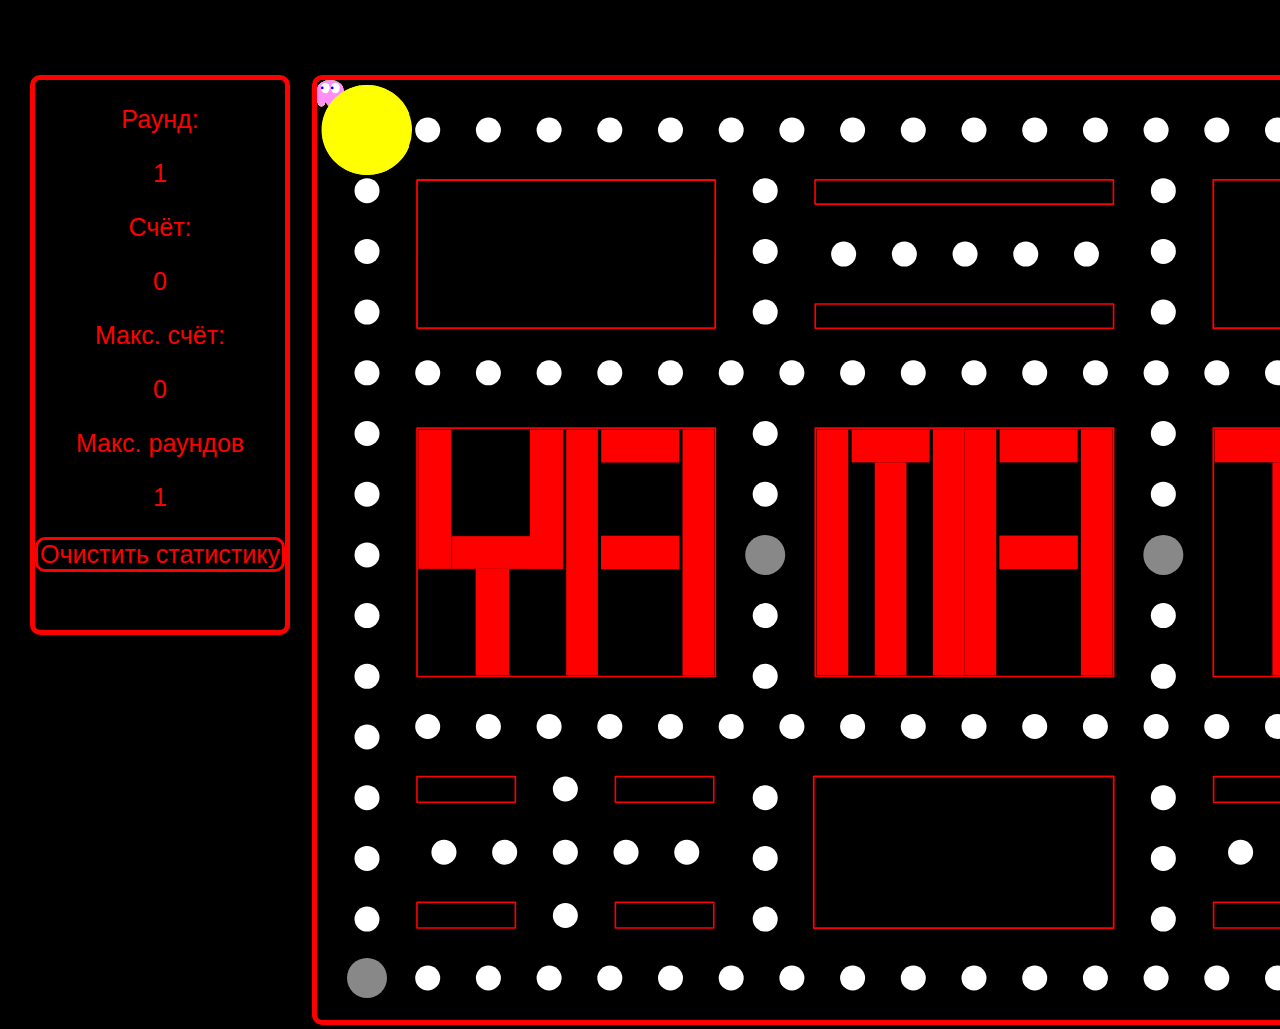
<file: web/pac-man/index.html>
<!DOCTYPE html>
<html lang="en">
<head>
    <meta charset="UTF-8">
    <title>PacMan by baeq</title>
    <script type="text/javascript" src="scripts/script.js"></script>
    <link rel="stylesheet" href="styles/style.css">
    <style></style>
</head>
<body>
   <div id="gameovermenu">
      <p id="gameovertext"></p>
      <p>Итоговый счёт:</p>
      <p id="finalscore">0</p>
      <p>Завершенные раунды:</p>
      <p id="finalrounds">0</p>
      <div id="restart">Выйти</div>
   </div>
   <div id="gameover">
   <div id="table">
      <p>Раунд:</p>
      <p class="round">1</p>
      <p>Счёт:</p>
      <p class="score">0</p>
      <p>Макс. счёт:</p>
      <p class="maxscore">0</p>
      <p>Макс. раундов</p>
      <p class="maxrounds">0</p>
      <div class="clearStats">Очистить статистику</div>
   </div>
   <svg width="1295px" height="940px">
      <g
       id="obstacles">
      <rect
         style="fill:#ff0000;stroke:none;stroke-width:4.69798;stroke-linecap:round;stroke-linejoin:round;stroke-miterlimit:0;stroke-dashoffset:9.14306;stroke-opacity:1"
         id="rect845"
         width="33.117695"
         height="138.9527"
         x="101.2"
         y="349.90988" />
      <rect
         style="fill:#ff0000;stroke:none;stroke-width:4.70234;stroke-linecap:round;stroke-linejoin:round;stroke-miterlimit:0;stroke-dashoffset:9.14306;stroke-opacity:1"
         id="rect845-3"
         width="33.113308"
         height="139.22939"
         x="213.00128"
         y="349.7092" />
      <rect
         style="fill:#ff0000;stroke:none;stroke-width:4.6397;stroke-linecap:round;stroke-linejoin:round;stroke-miterlimit:0;stroke-dashoffset:9.14306;stroke-opacity:1"
         id="rect862"
         width="78.050873"
         height="32.713482"
         x="135.05087"
         y="456.16266" />
      <rect
         style="fill:#ff0000;stroke:none;stroke-width:4.3632;stroke-linecap:round;stroke-linejoin:round;stroke-miterlimit:0;stroke-dashoffset:9.14306;stroke-opacity:1"
         id="rect864"
         width="33.45483"
         height="106.33603"
         x="158.62239"
         y="488.84631" />
      <rect
         style="fill:#ff0000;stroke:none;stroke-width:6.11003;stroke-linecap:round;stroke-linejoin:round;stroke-miterlimit:0;stroke-dashoffset:9.14306;stroke-opacity:1"
         id="rect845-9"
         width="31.695698"
         height="245.57864"
         x="249.17686"
         y="349.71063" />
      <rect
         style="fill:#ff0000;stroke:none;stroke-width:6.1148;stroke-linecap:round;stroke-linejoin:round;stroke-miterlimit:0;stroke-dashoffset:9.14306;stroke-opacity:1"
         id="rect845-3-4"
         width="31.690893"
         height="246"
         x="365.50912"
         y="349.5" />
      <rect
         style="fill:#ff0000;stroke:none;stroke-width:4.6397;stroke-linecap:round;stroke-linejoin:round;stroke-miterlimit:0;stroke-dashoffset:9.14306;stroke-opacity:1"
         id="rect862-4"
         width="78.05088"
         height="32.713478"
         x="284.21326"
         y="349.80963" />
      <rect
         style="fill:#ff0000;stroke:none;stroke-width:3.75572;stroke-linecap:round;stroke-linejoin:round;stroke-miterlimit:0;stroke-dashoffset:9.14306;stroke-opacity:1"
         id="rect864-2"
         width="78.466881"
         height="33.59127"
         x="284.00528"
         y="455.70438" />
      <rect
         style="fill:#ff0000;stroke:none;stroke-width:6.10955;stroke-linecap:round;stroke-linejoin:round;stroke-miterlimit:0;stroke-dashoffset:9.14306;stroke-opacity:1"
         id="rect845-9-0"
         width="31.690718"
         height="245.57858"
         x="499.55487"
         y="349.55032" />
      <rect
         style="fill:#ff0000;stroke:none;stroke-width:6.11432;stroke-linecap:round;stroke-linejoin:round;stroke-miterlimit:0;stroke-dashoffset:9.14306;stroke-opacity:1"
         id="rect845-3-4-6"
         width="31.685911"
         height="245.99994"
         x="615.86865"
         y="349.33972" />
      <rect
         style="fill:#ff0000;stroke:none;stroke-width:4.63933;stroke-linecap:round;stroke-linejoin:round;stroke-miterlimit:0;stroke-dashoffset:9.14306;stroke-opacity:1"
         id="rect862-4-0"
         width="78.038605"
         height="32.71347"
         x="534.58582"
         y="349.64932" />
      <rect
         style="fill:#ff0000;stroke:none;stroke-width:6.0105;stroke-linecap:round;stroke-linejoin:round;stroke-miterlimit:0;stroke-dashoffset:9.14306;stroke-opacity:1"
         id="rect864-2-8"
         width="31.74272"
         height="212.66725"
         x="557.7337"
         y="382.36285" />
      <rect
         style="fill:#ff0000;stroke:none;stroke-width:6.10955;stroke-linecap:round;stroke-linejoin:round;stroke-miterlimit:0;stroke-dashoffset:9.14306;stroke-opacity:1"
         id="rect845-9-9"
         width="31.690718"
         height="245.57858"
         x="647.55481"
         y="349.55038" />
      <rect
         style="fill:#ff0000;stroke:none;stroke-width:6.11432;stroke-linecap:round;stroke-linejoin:round;stroke-miterlimit:0;stroke-dashoffset:9.14306;stroke-opacity:1"
         id="rect845-3-4-3"
         width="31.685911"
         height="245.99994"
         x="763.86896"
         y="349.33978" />
      <rect
         style="fill:#ff0000;stroke:none;stroke-width:4.63933;stroke-linecap:round;stroke-linejoin:round;stroke-miterlimit:0;stroke-dashoffset:9.14306;stroke-opacity:1"
         id="rect862-4-4"
         width="78.038605"
         height="32.71347"
         x="682.58569"
         y="349.64938" />
      <rect
         style="fill:#ff0000;stroke:none;stroke-width:3.75542;stroke-linecap:round;stroke-linejoin:round;stroke-miterlimit:0;stroke-dashoffset:9.14306;stroke-opacity:1"
         id="rect864-2-3"
         width="78.454544"
         height="33.591263"
         x="682.37793"
         y="455.5441" />
      <rect
         style="fill:#ff0000;stroke:none;stroke-width:6.38074;stroke-linecap:round;stroke-linejoin:round;stroke-miterlimit:0;stroke-dashoffset:9.14306;stroke-opacity:1"
         id="rect862-4-0-9"
         width="147.4099"
         height="32.759674"
         x="897.50824"
         y="349.57501" />
      <rect
         style="fill:#ff0000;stroke:none;stroke-width:6.00477;stroke-linecap:round;stroke-linejoin:round;stroke-miterlimit:0;stroke-dashoffset:9.14306;stroke-opacity:1"
         id="rect864-2-8-1"
         width="31.637604"
         height="212.96764"
         x="955.39398"
         y="382.33466" />
      <rect
         style="fill:#ff0000;stroke:none;stroke-width:6.38074;stroke-linecap:round;stroke-linejoin:round;stroke-miterlimit:0;stroke-dashoffset:9.14306;stroke-opacity:1"
         id="rect862-4-0-9-6"
         width="147.4099"
         height="32.759674"
         x="1045.4684"
         y="349.84775" />
      <rect
         style="fill:#ff0000;stroke:none;stroke-width:5.64231;stroke-linecap:round;stroke-linejoin:round;stroke-miterlimit:0;stroke-dashoffset:9.14306;stroke-opacity:1"
         id="rect864-2-8-1-0"
         width="32.897419"
         height="180.83211"
         x="1160.6108"
         y="381.98318"
         inkscape:label="rect864-2-8-1-0" />
      <rect
         style="fill:#ff0000;stroke:none;stroke-width:5.62746;stroke-linecap:round;stroke-linejoin:round;stroke-miterlimit:0;stroke-dashoffset:9.14306;stroke-opacity:1"
         id="rect864-2-8-1-0-4"
         width="32.738663"
         height="180.75336"
         x="1044.918"
         y="382.06198" />
      <rect
         style="fill:#ff0000;stroke:none;stroke-width:6.38074;stroke-linecap:round;stroke-linejoin:round;stroke-miterlimit:0;stroke-dashoffset:9.14306;stroke-opacity:1"
         id="rect862-4-0-9-6-7"
         width="147.4099"
         height="32.759674"
         x="1045.4684"
         y="562.81537" />
      <rect
         style="opacity:1;fill:#000000;fill-opacity:1;stroke:#ff0000;stroke-width:1.7907;stroke-linecap:round;stroke-linejoin:miter;stroke-miterlimit:0;stroke-dasharray:none;stroke-dashoffset:9.14306;stroke-opacity:1"
         id="rect1044"
         width="298.20932"
         height="148.2093"
         x="100"
         y="100" />
      <rect
         style="opacity:1;fill:#000000;stroke:#ff0000;stroke-width:1.7907;stroke-linecap:round;stroke-linejoin:round;stroke-miterlimit:0;stroke-dasharray:none;stroke-dashoffset:9.14306;stroke-opacity:1"
         id="rect1044-5"
         width="298.20932"
         height="148.2093"
         x="896.28363"
         y="99.973732" />
      <rect
         style="opacity:1;fill:#000000;stroke:#ff0000;stroke-width:1.81644;stroke-linecap:round;stroke-linejoin:round;stroke-miterlimit:0;stroke-dasharray:none;stroke-dashoffset:9.14306;stroke-opacity:1"
         id="rect1044-8"
         width="299.94342"
         height="151.61807"
         x="496.74942"
         y="696.45154" />
      <rect
         style="opacity:1;fill:#000000;stroke:#ff0000;stroke-width:1.63652;stroke-linecap:round;stroke-linejoin:round;stroke-miterlimit:0;stroke-dasharray:none;stroke-dashoffset:9.14306;stroke-opacity:1"
         id="rect1044-4"
         width="298.36346"
         height="24.194979"
         x="498.05157"
         y="99.894814" />
      <rect
         style="opacity:1;fill:#000000;stroke:#ff0000;stroke-width:1.63652;stroke-linecap:round;stroke-linejoin:round;stroke-miterlimit:0;stroke-dasharray:none;stroke-dashoffset:9.14306;stroke-opacity:1"
         id="rect1044-4-0"
         width="298.36346"
         height="24.194979"
         x="498.20932"
         y="224.01433" />
      <rect
         style="opacity:1;fill:#000000;stroke:#ff0000;stroke-width:1.60816;stroke-linecap:round;stroke-linejoin:round;stroke-miterlimit:0;stroke-dasharray:none;stroke-dashoffset:9.14306;stroke-opacity:1"
         id="rect1044-4-6"
         width="98.391838"
         height="25.79249"
         x="99.965729"
         y="696.48468" />
      <rect
         style="opacity:1;fill:#000000;stroke:#ff0000;stroke-width:1.60816;stroke-linecap:round;stroke-linejoin:round;stroke-miterlimit:0;stroke-dasharray:none;stroke-dashoffset:9.14306;stroke-opacity:1"
         id="rect1044-4-0-3"
         width="98.391838"
         height="25.79249"
         x="99.965729"
         y="822.20862" />
      <rect
         style="opacity:1;fill:#000000;stroke:#ff0000;stroke-width:1.60816;stroke-linecap:round;stroke-linejoin:round;stroke-miterlimit:0;stroke-dasharray:none;stroke-dashoffset:9.14306;stroke-opacity:1"
         id="rect1044-4-6-9"
         width="98.391838"
         height="25.79249"
         x="298.35757"
         y="696.48468" />
      <rect
         style="opacity:1;fill:#000000;stroke:#ff0000;stroke-width:1.60816;stroke-linecap:round;stroke-linejoin:round;stroke-miterlimit:0;stroke-dasharray:none;stroke-dashoffset:9.14306;stroke-opacity:1"
         id="rect1044-4-0-3-8"
         width="98.391838"
         height="25.79249"
         x="298.35757"
         y="822.27716" />
      <rect
         style="opacity:1;fill:#000000;stroke:#ff0000;stroke-width:1.60816;stroke-linecap:round;stroke-linejoin:round;stroke-miterlimit:0;stroke-dasharray:none;stroke-dashoffset:9.14306;stroke-opacity:1"
         id="rect1044-4-6-3"
         width="98.391838"
         height="25.792486"
         x="896.59113"
         y="696.48468" />
      <rect
         style="opacity:1;fill:#000000;stroke:#ff0000;stroke-width:1.60816;stroke-linecap:round;stroke-linejoin:round;stroke-miterlimit:0;stroke-dasharray:none;stroke-dashoffset:9.14306;stroke-opacity:1"
         id="rect1044-4-0-3-1"
         width="98.391838"
         height="25.792486"
         x="896.59113"
         y="822.20862" />
      <rect
         style="opacity:1;fill:#000000;stroke:#ff0000;stroke-width:1.60816;stroke-linecap:round;stroke-linejoin:round;stroke-miterlimit:0;stroke-dasharray:none;stroke-dashoffset:9.14306;stroke-opacity:1"
         id="rect1044-4-6-9-0"
         width="98.391838"
         height="25.792486"
         x="1094.9829"
         y="696.48468" />
      <rect
         style="opacity:1;fill:#000000;stroke:#ff0000;stroke-width:1.60816;stroke-linecap:round;stroke-linejoin:round;stroke-miterlimit:0;stroke-dasharray:none;stroke-dashoffset:9.14306;stroke-opacity:1"
         id="rect1044-4-0-3-8-8"
         width="98.391838"
         height="25.792486"
         x="1094.9829"
         y="822.27716" />
      <rect
         style="opacity:1;fill:none;stroke:#ff0000;stroke-width:1.6903;stroke-linecap:round;stroke-linejoin:round;stroke-miterlimit:0;stroke-dasharray:none;stroke-dashoffset:9.14306;stroke-opacity:1"
         id="rect1204"
         width="298.30969"
         height="248.30971"
         x="100"
         y="348.20929" />
      <rect
         style="opacity:1;fill:none;stroke:#ff0000;stroke-width:1.6903;stroke-linecap:round;stroke-linejoin:round;stroke-miterlimit:0;stroke-dasharray:none;stroke-dashoffset:9.14306;stroke-opacity:1"
         id="rect1204-8"
         width="298.30972"
         height="248.30971"
         x="498.30969"
         y="348.20929" />
      <rect
         style="opacity:1;fill:none;stroke:#ff0000;stroke-width:1.6903;stroke-linecap:round;stroke-linejoin:round;stroke-miterlimit:0;stroke-dasharray:none;stroke-dashoffset:9.14306;stroke-opacity:1"
         id="rect1204-0"
         width="298.30969"
         height="248.30971"
         x="896.28363"
         y="348.18304" />
    </g>
    <g
       id="coins">
      <circle
         style="fill:#888888;fill-opacity:1;stroke-width:0.51999;stroke-linecap:square;stroke-miterlimit:0;stroke-dashoffset:9.14306"
         id="path49-0-7-7-1"
         cx="50"
         cy="898.00098"
         r="20" />
      <circle
         style="fill:#888888;fill-opacity:1;stroke-width:0.51999;stroke-linecap:square;stroke-miterlimit:0;stroke-dashoffset:9.14306"
         id="path49-0-7-7-1-6"
         cx="1247.5"
         cy="897.901"
         r="20" />
      <circle
         style="display:inline;fill:#888888;fill-opacity:1;stroke-width:0.51999;stroke-linecap:square;stroke-miterlimit:0;stroke-dashoffset:9.14306"
         id="path49-0-7-7-85-6-5-9-1-1-9-4"
         cx="1247.5"
         cy="50"
         r="20" />
      <circle
         style="fill:#888888;fill-opacity:1;stroke-width:0.51999;stroke-linecap:square;stroke-miterlimit:0;stroke-dashoffset:9.14306"
         id="path49-0-7-7-11-0-4-02-0"
         cx="846.33618"
         cy="474.90002"
         r="20" />
      <circle
         style="fill:#888888;fill-opacity:1;stroke-width:0.51999;stroke-linecap:square;stroke-miterlimit:0;stroke-dashoffset:9.14306"
         id="path49-0-7-7-11-0-4-02"
         cx="448.20932"
         cy="474.89999"
         r="20" />
      <circle
         style="fill:#ffffff;fill-opacity:1;stroke-width:0.51999;stroke-linecap:square;stroke-miterlimit:0;stroke-dashoffset:9.14306"
         id="path49-0-7-7-8"
         cx="1247.5"
         cy="292.69998"
         r="12.5" />
      <circle
         style="fill:#ffffff;fill-opacity:1;stroke-width:0.51999;stroke-linecap:square;stroke-miterlimit:0;stroke-dashoffset:9.14306"
         id="path49-0-7-7-11-0-4-4-0-3"
         cx="50"
         cy="657"
         r="12.5" />
      <circle
         style="fill:#ffffff;fill-opacity:1;stroke-width:0.51999;stroke-linecap:square;stroke-miterlimit:0;stroke-dashoffset:9.14306"
         id="path49-0"
         cx="50"
         cy="171.39999"
         r="12.5" />
      <circle
         style="fill:#ffffff;fill-opacity:1;stroke-width:0.51999;stroke-linecap:square;stroke-miterlimit:0;stroke-dashoffset:9.14306"
         id="path49-0-7"
         cx="50"
         cy="232.10001"
         r="12.5" />
      <circle
         style="fill:#ffffff;fill-opacity:1;stroke-width:0.51999;stroke-linecap:square;stroke-miterlimit:0;stroke-dashoffset:9.14306"
         id="path49-6"
         cx="50"
         cy="110.7"
         r="12.5" />
      <circle
         style="fill:#ffffff;fill-opacity:1;stroke-width:0.51999;stroke-linecap:square;stroke-miterlimit:0;stroke-dashoffset:9.14306"
         id="path49-0-7-7-11"
         cx="50"
         cy="353.5"
         r="12.5" />
      <circle
         style="fill:#ffffff;fill-opacity:1;stroke-width:0.51999;stroke-linecap:square;stroke-miterlimit:0;stroke-dashoffset:9.14306"
         id="path49-0-7-7-11-0"
         cx="50"
         cy="414.20001"
         r="12.5" />
      <circle
         style="fill:#ffffff;fill-opacity:1;stroke-width:0.51999;stroke-linecap:square;stroke-miterlimit:0;stroke-dashoffset:9.14306"
         id="path49-0-7-7-11-0-4"
         cx="50"
         cy="474.89999"
         r="12.5" />
      <circle
         style="fill:#ffffff;fill-opacity:1;stroke-width:0.51999;stroke-linecap:square;stroke-miterlimit:0;stroke-dashoffset:9.14306"
         id="path49-0-7-7-11-0-4-4"
         cx="50"
         cy="535.59998"
         r="12.5" />
      <circle
         style="fill:#ffffff;fill-opacity:1;stroke-width:0.51999;stroke-linecap:square;stroke-miterlimit:0;stroke-dashoffset:9.14306"
         id="path49-0-7-7-11-0-4-4-0"
         cx="50"
         cy="596.29999"
         r="12.5" />
      <circle
         style="fill:#ffffff;fill-opacity:1;stroke-width:0.51999;stroke-linecap:square;stroke-miterlimit:0;stroke-dashoffset:9.14306"
         id="path49-0-7-7-11-0-4-4-0-3-0"
         cx="50"
         cy="717.70001"
         r="12.5" />
      <circle
         style="fill:#ffffff;fill-opacity:1;stroke-width:0.51999;stroke-linecap:square;stroke-miterlimit:0;stroke-dashoffset:9.14306"
         id="path49-0-7-7-11-0-4-4-0-3-0-0"
         cx="50"
         cy="778.40002"
         r="12.5" />
      <circle
         style="fill:#ffffff;fill-opacity:1;stroke-width:0.51999;stroke-linecap:square;stroke-miterlimit:0;stroke-dashoffset:9.14306"
         id="path49-0-7-7-11-0-4-4-0-3-0-0-2"
         cx="50"
         cy="839.09998"
         r="12.5" />
      <circle
         style="fill:#ffffff;fill-opacity:1;stroke-width:0.51999;stroke-linecap:square;stroke-miterlimit:0;stroke-dashoffset:9.14306"
         id="path49-0-1"
         cx="1247.5"
         cy="171.3"
         r="12.5" />
      <circle
         style="fill:#ffffff;fill-opacity:1;stroke-width:0.51999;stroke-linecap:square;stroke-miterlimit:0;stroke-dashoffset:9.14306"
         id="path49-0-7-2"
         cx="1247.5"
         cy="232.00002"
         r="12.5" />
      <circle
         style="fill:#ffffff;fill-opacity:1;stroke-width:0.51999;stroke-linecap:square;stroke-miterlimit:0;stroke-dashoffset:9.14306"
         id="path49-6-8"
         cx="1247.5"
         cy="110.6"
         r="12.5" />
      <circle
         style="fill:#ffffff;fill-opacity:1;stroke-width:0.51999;stroke-linecap:square;stroke-miterlimit:0;stroke-dashoffset:9.14306"
         id="path49-0-7-7-11-54"
         cx="1247.5"
         cy="353.39999"
         r="12.5" />
      <circle
         style="fill:#ffffff;fill-opacity:1;stroke-width:0.51999;stroke-linecap:square;stroke-miterlimit:0;stroke-dashoffset:9.14306"
         id="path49-0-7-7-11-0-8"
         cx="1247.5"
         cy="414.10001"
         r="12.5" />
      <circle
         style="fill:#ffffff;fill-opacity:1;stroke-width:0.51999;stroke-linecap:square;stroke-miterlimit:0;stroke-dashoffset:9.14306"
         id="path49-0-7-7-11-0-4-0"
         cx="1247.5"
         cy="474.79999"
         r="12.5" />
      <circle
         style="fill:#ffffff;fill-opacity:1;stroke-width:0.51999;stroke-linecap:square;stroke-miterlimit:0;stroke-dashoffset:9.14306"
         id="path49-0-7-7-11-0-4-4-6"
         cx="1247.5"
         cy="535.5"
         r="12.5" />
      <circle
         style="fill:#ffffff;fill-opacity:1;stroke-width:0.51999;stroke-linecap:square;stroke-miterlimit:0;stroke-dashoffset:9.14306"
         id="path49-0-7-7-11-0-4-4-0-9"
         cx="1247.5"
         cy="596.20001"
         r="12.5" />
      <circle
         style="fill:#ffffff;fill-opacity:1;stroke-width:0.51999;stroke-linecap:square;stroke-miterlimit:0;stroke-dashoffset:9.14306"
         id="path49-0-7-7-11-0-4-4-0-3-8"
         cx="1247.5"
         cy="656.90002"
         r="12.5" />
      <circle
         style="fill:#ffffff;fill-opacity:1;stroke-width:0.51999;stroke-linecap:square;stroke-miterlimit:0;stroke-dashoffset:9.14306"
         id="path49-0-7-7-11-0-4-4-0-3-0-86"
         cx="1247.5"
         cy="717.60004"
         r="12.5" />
      <circle
         style="fill:#ffffff;fill-opacity:1;stroke-width:0.51999;stroke-linecap:square;stroke-miterlimit:0;stroke-dashoffset:9.14306"
         id="path49-0-7-7-11-0-4-4-0-3-0-0-22"
         cx="1247.5"
         cy="778.30005"
         r="12.5" />
      <circle
         style="fill:#ffffff;fill-opacity:1;stroke-width:0.51999;stroke-linecap:square;stroke-miterlimit:0;stroke-dashoffset:9.14306"
         id="path49-0-7-7-11-0-4-4-0-3-0-0-2-4"
         cx="1247.5"
         cy="839"
         r="12.5" />
      <circle
         style="fill:#ffffff;fill-opacity:1;stroke-width:0.51999;stroke-linecap:square;stroke-miterlimit:0;stroke-dashoffset:9.14306"
         id="path49-0-75"
         cx="448.20932"
         cy="171.39999"
         r="12.5" />
      <circle
         style="fill:#ffffff;fill-opacity:1;stroke-width:0.51999;stroke-linecap:square;stroke-miterlimit:0;stroke-dashoffset:9.14306"
         id="path49-0-7-5"
         cx="448.20932"
         cy="232.10002"
         r="12.5" />
      <circle
         style="fill:#ffffff;fill-opacity:1;stroke-width:0.51999;stroke-linecap:square;stroke-miterlimit:0;stroke-dashoffset:9.14306"
         id="path49-6-74"
         cx="448.20932"
         cy="110.7"
         r="12.5" />
      <circle
         style="fill:#ffffff;fill-opacity:1;stroke-width:0.51999;stroke-linecap:square;stroke-miterlimit:0;stroke-dashoffset:9.14306"
         id="path49-0-7-7-11-7"
         cx="448.20932"
         cy="353.5"
         r="12.5" />
      <circle
         style="fill:#ffffff;fill-opacity:1;stroke-width:0.51999;stroke-linecap:square;stroke-miterlimit:0;stroke-dashoffset:9.14306"
         id="path49-0-7-7-11-0-07"
         cx="448.20932"
         cy="414.19998"
         r="12.5" />
      <circle
         style="fill:#ffffff;fill-opacity:1;stroke-width:0.51999;stroke-linecap:square;stroke-miterlimit:0;stroke-dashoffset:9.14306"
         id="path49-0-7-7-11-0-4-4-4"
         cx="448.20932"
         cy="535.59998"
         r="12.5" />
      <circle
         style="fill:#ffffff;fill-opacity:1;stroke-width:0.51999;stroke-linecap:square;stroke-miterlimit:0;stroke-dashoffset:9.14306"
         id="path49-0-7-7-11-0-4-4-0-98"
         cx="448.20932"
         cy="596.29999"
         r="12.5" />
      <circle
         style="fill:#ffffff;fill-opacity:1;stroke-width:0.51999;stroke-linecap:square;stroke-miterlimit:0;stroke-dashoffset:9.14306"
         id="path49-0-7-7-11-0-4-4-0-3-0-861"
         cx="448.20932"
         cy="717.70001"
         r="12.5" />
      <circle
         style="fill:#ffffff;fill-opacity:1;stroke-width:0.51999;stroke-linecap:square;stroke-miterlimit:0;stroke-dashoffset:9.14306"
         id="path49-0-7-7-11-0-4-4-0-3-0-0-1"
         cx="448.20932"
         cy="778.40002"
         r="12.5" />
      <circle
         style="fill:#ffffff;fill-opacity:1;stroke-width:0.51999;stroke-linecap:square;stroke-miterlimit:0;stroke-dashoffset:9.14306"
         id="path49-0-7-7-11-0-4-4-0-3-0-0-2-7"
         cx="448.20932"
         cy="839.09998"
         r="12.5" />
      <circle
         style="fill:#ffffff;fill-opacity:1;stroke-width:0.51999;stroke-linecap:square;stroke-miterlimit:0;stroke-dashoffset:9.14306"
         id="path49-0-75-7"
         cx="846.33618"
         cy="171.39999"
         r="12.5" />
      <circle
         style="fill:#ffffff;fill-opacity:1;stroke-width:0.51999;stroke-linecap:square;stroke-miterlimit:0;stroke-dashoffset:9.14306"
         id="path49-0-7-5-8"
         cx="846.33618"
         cy="232.10004"
         r="12.5" />
      <circle
         style="fill:#ffffff;fill-opacity:1;stroke-width:0.51999;stroke-linecap:square;stroke-miterlimit:0;stroke-dashoffset:9.14306"
         id="path49-6-74-5"
         cx="846.33618"
         cy="110.7"
         r="12.5" />
      <circle
         style="fill:#ffffff;fill-opacity:1;stroke-width:0.51999;stroke-linecap:square;stroke-miterlimit:0;stroke-dashoffset:9.14306"
         id="path49-0-7-7-11-7-4"
         cx="846.33618"
         cy="353.5"
         r="12.5" />
      <circle
         style="fill:#ffffff;fill-opacity:1;stroke-width:0.51999;stroke-linecap:square;stroke-miterlimit:0;stroke-dashoffset:9.14306"
         id="path49-0-7-7-11-0-07-3"
         cx="846.33618"
         cy="414.20001"
         r="12.5" />
      <circle
         style="fill:#ffffff;fill-opacity:1;stroke-width:0.51999;stroke-linecap:square;stroke-miterlimit:0;stroke-dashoffset:9.14306"
         id="path49-0-7-7-11-0-4-4-4-7"
         cx="846.33618"
         cy="535.59998"
         r="12.5" />
      <circle
         style="fill:#ffffff;fill-opacity:1;stroke-width:0.51999;stroke-linecap:square;stroke-miterlimit:0;stroke-dashoffset:9.14306"
         id="path49-0-7-7-11-0-4-4-0-98-5"
         cx="846.33618"
         cy="596.29999"
         r="12.5" />
      <circle
         style="fill:#ffffff;fill-opacity:1;stroke-width:0.51999;stroke-linecap:square;stroke-miterlimit:0;stroke-dashoffset:9.14306"
         id="path49-0-7-7-11-0-4-4-0-3-0-861-5"
         cx="846.33618"
         cy="717.70001"
         r="12.5" />
      <circle
         style="fill:#ffffff;fill-opacity:1;stroke-width:0.51999;stroke-linecap:square;stroke-miterlimit:0;stroke-dashoffset:9.14306"
         id="path49-0-7-7-11-0-4-4-0-3-0-0-1-7"
         cx="846.33618"
         cy="778.39996"
         r="12.5" />
      <circle
         style="fill:#ffffff;fill-opacity:1;stroke-width:0.51999;stroke-linecap:square;stroke-miterlimit:0;stroke-dashoffset:9.14306"
         id="path49-0-7-7-11-0-4-4-0-3-0-0-2-7-2"
         cx="846.33618"
         cy="839.09991"
         r="12.5" />
      <circle
         style="fill:#ffffff;fill-opacity:1;stroke-width:0.51999;stroke-linecap:square;stroke-miterlimit:0;stroke-dashoffset:9.14306"
         id="path49-0-7-7"
         cx="50"
         cy="292.79999"
         r="12.5" />
      <circle
         style="display:inline;fill:#ffffff;fill-opacity:1;stroke-width:0.51999;stroke-linecap:square;stroke-miterlimit:0;stroke-dashoffset:9.14306"
         id="path49-0-7-7-85"
         cx="110.7"
         cy="292.79999"
         r="12.5" />
      <circle
         style="fill:#ffffff;fill-opacity:1;stroke-width:0.51999;stroke-linecap:square;stroke-miterlimit:0;stroke-dashoffset:9.14306"
         id="path49-0-7-7-9"
         cx="171.39999"
         cy="292.79999"
         r="12.5" />
      <circle
         style="display:inline;fill:#ffffff;fill-opacity:1;stroke-width:0.51999;stroke-linecap:square;stroke-miterlimit:0;stroke-dashoffset:9.14306"
         id="path49-0-7-7-85-6"
         cx="232.09999"
         cy="292.79999"
         r="12.5" />
      <circle
         style="fill:#ffffff;fill-opacity:1;stroke-width:0.51999;stroke-linecap:square;stroke-miterlimit:0;stroke-dashoffset:9.14306"
         id="path49-0-7-7-19"
         cx="292.79999"
         cy="292.79999"
         r="12.5" />
      <circle
         style="display:inline;fill:#ffffff;fill-opacity:1;stroke-width:0.51999;stroke-linecap:square;stroke-miterlimit:0;stroke-dashoffset:9.14306"
         id="path49-0-7-7-85-7"
         cx="353.5"
         cy="292.79999"
         r="12.5" />
      <circle
         style="fill:#ffffff;fill-opacity:1;stroke-width:0.51999;stroke-linecap:square;stroke-miterlimit:0;stroke-dashoffset:9.14306"
         id="path49-0-7-7-9-5"
         cx="414.19998"
         cy="292.79999"
         r="12.5" />
      <circle
         style="display:inline;fill:#ffffff;fill-opacity:1;stroke-width:0.51999;stroke-linecap:square;stroke-miterlimit:0;stroke-dashoffset:9.14306"
         id="path49-0-7-7-85-6-5"
         cx="474.89999"
         cy="292.79999"
         r="12.5" />
      <circle
         style="fill:#ffffff;fill-opacity:1;stroke-width:0.51999;stroke-linecap:square;stroke-miterlimit:0;stroke-dashoffset:9.14306"
         id="path49-0-7-7-92"
         cx="535.59998"
         cy="292.79999"
         r="12.5" />
      <circle
         style="display:inline;fill:#ffffff;fill-opacity:1;stroke-width:0.51999;stroke-linecap:square;stroke-miterlimit:0;stroke-dashoffset:9.14306"
         id="path49-0-7-7-85-5"
         cx="596.29999"
         cy="292.79999"
         r="12.5" />
      <circle
         style="fill:#ffffff;fill-opacity:1;stroke-width:0.51999;stroke-linecap:square;stroke-miterlimit:0;stroke-dashoffset:9.14306"
         id="path49-0-7-7-9-4"
         cx="657"
         cy="292.79999"
         r="12.5" />
      <circle
         style="display:inline;fill:#ffffff;fill-opacity:1;stroke-width:0.51999;stroke-linecap:square;stroke-miterlimit:0;stroke-dashoffset:9.14306"
         id="path49-0-7-7-85-6-53"
         cx="717.70001"
         cy="292.79999"
         r="12.5" />
      <circle
         style="fill:#ffffff;fill-opacity:1;stroke-width:0.51999;stroke-linecap:square;stroke-miterlimit:0;stroke-dashoffset:9.14306"
         id="path49-0-7-7-19-8"
         cx="778.39996"
         cy="292.79999"
         r="12.5" />
      <circle
         style="display:inline;fill:#ffffff;fill-opacity:1;stroke-width:0.51999;stroke-linecap:square;stroke-miterlimit:0;stroke-dashoffset:9.14306"
         id="path49-0-7-7-85-7-6"
         cx="839.09998"
         cy="292.79999"
         r="12.5" />
      <circle
         style="fill:#ffffff;fill-opacity:1;stroke-width:0.51999;stroke-linecap:square;stroke-miterlimit:0;stroke-dashoffset:9.14306"
         id="path49-0-7-7-9-5-4"
         cx="899.79999"
         cy="292.79999"
         r="12.5" />
      <circle
         style="display:inline;fill:#ffffff;fill-opacity:1;stroke-width:0.51999;stroke-linecap:square;stroke-miterlimit:0;stroke-dashoffset:9.14306"
         id="path49-0-7-7-85-6-5-9"
         cx="960.5"
         cy="292.79999"
         r="12.5" />
      <circle
         style="fill:#ffffff;fill-opacity:1;stroke-width:0.51999;stroke-linecap:square;stroke-miterlimit:0;stroke-dashoffset:9.14306"
         id="path49-0-7-7-19-8-8"
         cx="1021.2"
         cy="292.79999"
         r="12.5" />
      <circle
         style="display:inline;fill:#ffffff;fill-opacity:1;stroke-width:0.51999;stroke-linecap:square;stroke-miterlimit:0;stroke-dashoffset:9.14306"
         id="path49-0-7-7-85-7-6-0"
         cx="1081.9"
         cy="292.79999"
         r="12.5" />
      <circle
         style="fill:#ffffff;fill-opacity:1;stroke-width:0.51999;stroke-linecap:square;stroke-miterlimit:0;stroke-dashoffset:9.14306"
         id="path49-0-7-7-9-5-4-3"
         cx="1142.6"
         cy="292.79999"
         r="12.5" />
      <circle
         style="display:inline;fill:#ffffff;fill-opacity:1;stroke-width:0.51999;stroke-linecap:square;stroke-miterlimit:0;stroke-dashoffset:9.14306"
         id="path49-0-7-7-85-6-5-9-1"
         cx="1203.3"
         cy="292.79999"
         r="12.5" />
      <circle
         style="display:inline;fill:#ffffff;fill-opacity:1;stroke-width:0.51999;stroke-linecap:square;stroke-miterlimit:0;stroke-dashoffset:9.14306"
         id="path49-0-7-7-85-3"
         cx="110.7"
         cy="646.48468"
         r="12.5" />
      <circle
         style="fill:#ffffff;fill-opacity:1;stroke-width:0.51999;stroke-linecap:square;stroke-miterlimit:0;stroke-dashoffset:9.14306"
         id="path49-0-7-7-9-0"
         cx="171.39999"
         cy="646.48468"
         r="12.5" />
      <circle
         style="display:inline;fill:#ffffff;fill-opacity:1;stroke-width:0.51999;stroke-linecap:square;stroke-miterlimit:0;stroke-dashoffset:9.14306"
         id="path49-0-7-7-85-6-8"
         cx="232.09999"
         cy="646.48468"
         r="12.5" />
      <circle
         style="fill:#ffffff;fill-opacity:1;stroke-width:0.51999;stroke-linecap:square;stroke-miterlimit:0;stroke-dashoffset:9.14306"
         id="path49-0-7-7-19-6"
         cx="292.79999"
         cy="646.48468"
         r="12.5" />
      <circle
         style="display:inline;fill:#ffffff;fill-opacity:1;stroke-width:0.51999;stroke-linecap:square;stroke-miterlimit:0;stroke-dashoffset:9.14306"
         id="path49-0-7-7-85-7-1"
         cx="353.5"
         cy="646.48468"
         r="12.5" />
      <circle
         style="fill:#ffffff;fill-opacity:1;stroke-width:0.51999;stroke-linecap:square;stroke-miterlimit:0;stroke-dashoffset:9.14306"
         id="path49-0-7-7-9-5-46"
         cx="414.19998"
         cy="646.48468"
         r="12.5" />
      <circle
         style="display:inline;fill:#ffffff;fill-opacity:1;stroke-width:0.51999;stroke-linecap:square;stroke-miterlimit:0;stroke-dashoffset:9.14306"
         id="path49-0-7-7-85-6-5-3"
         cx="474.89999"
         cy="646.48468"
         r="12.5" />
      <circle
         style="fill:#ffffff;fill-opacity:1;stroke-width:0.51999;stroke-linecap:square;stroke-miterlimit:0;stroke-dashoffset:9.14306"
         id="path49-0-7-7-92-2"
         cx="535.59998"
         cy="646.48468"
         r="12.5" />
      <circle
         style="display:inline;fill:#ffffff;fill-opacity:1;stroke-width:0.51999;stroke-linecap:square;stroke-miterlimit:0;stroke-dashoffset:9.14306"
         id="path49-0-7-7-85-5-8"
         cx="596.29999"
         cy="646.48468"
         r="12.5" />
      <circle
         style="fill:#ffffff;fill-opacity:1;stroke-width:0.51999;stroke-linecap:square;stroke-miterlimit:0;stroke-dashoffset:9.14306"
         id="path49-0-7-7-9-4-7"
         cx="657"
         cy="646.48468"
         r="12.5" />
      <circle
         style="display:inline;fill:#ffffff;fill-opacity:1;stroke-width:0.51999;stroke-linecap:square;stroke-miterlimit:0;stroke-dashoffset:9.14306"
         id="path49-0-7-7-85-6-53-8"
         cx="717.70001"
         cy="646.48468"
         r="12.5" />
      <circle
         style="fill:#ffffff;fill-opacity:1;stroke-width:0.51999;stroke-linecap:square;stroke-miterlimit:0;stroke-dashoffset:9.14306"
         id="path49-0-7-7-19-8-3"
         cx="778.39996"
         cy="646.48468"
         r="12.5" />
      <circle
         style="display:inline;fill:#ffffff;fill-opacity:1;stroke-width:0.51999;stroke-linecap:square;stroke-miterlimit:0;stroke-dashoffset:9.14306"
         id="path49-0-7-7-85-7-6-4"
         cx="839.09998"
         cy="646.48468"
         r="12.5" />
      <circle
         style="fill:#ffffff;fill-opacity:1;stroke-width:0.51999;stroke-linecap:square;stroke-miterlimit:0;stroke-dashoffset:9.14306"
         id="path49-0-7-7-9-5-4-7"
         cx="899.79999"
         cy="646.48468"
         r="12.5" />
      <circle
         style="display:inline;fill:#ffffff;fill-opacity:1;stroke-width:0.51999;stroke-linecap:square;stroke-miterlimit:0;stroke-dashoffset:9.14306"
         id="path49-0-7-7-85-6-5-9-6"
         cx="960.5"
         cy="646.48468"
         r="12.5" />
      <circle
         style="fill:#ffffff;fill-opacity:1;stroke-width:0.51999;stroke-linecap:square;stroke-miterlimit:0;stroke-dashoffset:9.14306"
         id="path49-0-7-7-19-8-8-4"
         cx="1021.2"
         cy="646.48468"
         r="12.5" />
      <circle
         style="display:inline;fill:#ffffff;fill-opacity:1;stroke-width:0.51999;stroke-linecap:square;stroke-miterlimit:0;stroke-dashoffset:9.14306"
         id="path49-0-7-7-85-7-6-0-0"
         cx="1081.9"
         cy="646.48468"
         r="12.5" />
      <circle
         style="fill:#ffffff;fill-opacity:1;stroke-width:0.51999;stroke-linecap:square;stroke-miterlimit:0;stroke-dashoffset:9.14306"
         id="path49-0-7-7-9-5-4-3-6"
         cx="1142.6"
         cy="646.48468"
         r="12.5" />
      <circle
         style="display:inline;fill:#ffffff;fill-opacity:1;stroke-width:0.51999;stroke-linecap:square;stroke-miterlimit:0;stroke-dashoffset:9.14306"
         id="path49-0-7-7-85-6-5-9-1-1"
         cx="1203.3"
         cy="646.48468"
         r="12.5" />
      <circle
         style="display:inline;fill:#ffffff;fill-opacity:1;stroke-width:0.51999;stroke-linecap:square;stroke-miterlimit:0;stroke-dashoffset:9.14306"
         id="path49-0-7-7-85-3-9"
         cx="110.7"
         cy="49.999996"
         r="12.5" />
      <circle
         style="display:inline;fill:#ffffff;fill-opacity:1;stroke-width:0.51999;stroke-linecap:square;stroke-miterlimit:0;stroke-dashoffset:9.14306"
         id="path49-0-7-7-85-3-2"
         cx="110.7"
         cy="898.0011"
         r="12.5" />
      <circle
         style="fill:#ffffff;fill-opacity:1;stroke-width:0.51999;stroke-linecap:square;stroke-miterlimit:0;stroke-dashoffset:9.14306"
         id="path49-0-7-7-9-0-8"
         cx="171.39999"
         cy="898.0011"
         r="12.5" />
      <circle
         style="display:inline;fill:#ffffff;fill-opacity:1;stroke-width:0.51999;stroke-linecap:square;stroke-miterlimit:0;stroke-dashoffset:9.14306"
         id="path49-0-7-7-85-6-8-3"
         cx="232.09999"
         cy="898.0011"
         r="12.5" />
      <circle
         style="fill:#ffffff;fill-opacity:1;stroke-width:0.51999;stroke-linecap:square;stroke-miterlimit:0;stroke-dashoffset:9.14306"
         id="path49-0-7-7-19-6-8"
         cx="292.79999"
         cy="898.0011"
         r="12.5" />
      <circle
         style="display:inline;fill:#ffffff;fill-opacity:1;stroke-width:0.51999;stroke-linecap:square;stroke-miterlimit:0;stroke-dashoffset:9.14306"
         id="path49-0-7-7-85-7-1-1"
         cx="353.5"
         cy="898.0011"
         r="12.5" />
      <circle
         style="fill:#ffffff;fill-opacity:1;stroke-width:0.51999;stroke-linecap:square;stroke-miterlimit:0;stroke-dashoffset:9.14306"
         id="path49-0-7-7-9-5-46-7"
         cx="414.19998"
         cy="898.0011"
         r="12.5" />
      <circle
         style="display:inline;fill:#ffffff;fill-opacity:1;stroke-width:0.51999;stroke-linecap:square;stroke-miterlimit:0;stroke-dashoffset:9.14306"
         id="path49-0-7-7-85-6-5-3-7"
         cx="474.89999"
         cy="898.0011"
         r="12.5" />
      <circle
         style="fill:#ffffff;fill-opacity:1;stroke-width:0.51999;stroke-linecap:square;stroke-miterlimit:0;stroke-dashoffset:9.14306"
         id="path49-0-7-7-92-2-4"
         cx="535.59998"
         cy="898.0011"
         r="12.5" />
      <circle
         style="display:inline;fill:#ffffff;fill-opacity:1;stroke-width:0.51999;stroke-linecap:square;stroke-miterlimit:0;stroke-dashoffset:9.14306"
         id="path49-0-7-7-85-5-8-4"
         cx="596.29999"
         cy="898.0011"
         r="12.5" />
      <circle
         style="fill:#ffffff;fill-opacity:1;stroke-width:0.51999;stroke-linecap:square;stroke-miterlimit:0;stroke-dashoffset:9.14306"
         id="path49-0-7-7-9-4-7-6"
         cx="657"
         cy="898.0011"
         r="12.5" />
      <circle
         style="display:inline;fill:#ffffff;fill-opacity:1;stroke-width:0.51999;stroke-linecap:square;stroke-miterlimit:0;stroke-dashoffset:9.14306"
         id="path49-0-7-7-85-6-53-8-0"
         cx="717.70001"
         cy="898.0011"
         r="12.5" />
      <circle
         style="fill:#ffffff;fill-opacity:1;stroke-width:0.51999;stroke-linecap:square;stroke-miterlimit:0;stroke-dashoffset:9.14306"
         id="path49-0-7-7-19-8-3-8"
         cx="778.39996"
         cy="898.0011"
         r="12.5" />
      <circle
         style="display:inline;fill:#ffffff;fill-opacity:1;stroke-width:0.51999;stroke-linecap:square;stroke-miterlimit:0;stroke-dashoffset:9.14306"
         id="path49-0-7-7-85-7-6-4-9"
         cx="839.09998"
         cy="898.0011"
         r="12.5" />
      <circle
         style="fill:#ffffff;fill-opacity:1;stroke-width:0.51999;stroke-linecap:square;stroke-miterlimit:0;stroke-dashoffset:9.14306"
         id="path49-0-7-7-9-5-4-7-9"
         cx="899.79999"
         cy="898.0011"
         r="12.5" />
      <circle
         style="display:inline;fill:#ffffff;fill-opacity:1;stroke-width:0.51999;stroke-linecap:square;stroke-miterlimit:0;stroke-dashoffset:9.14306"
         id="path49-0-7-7-85-6-5-9-6-6"
         cx="960.5"
         cy="898.0011"
         r="12.5" />
      <circle
         style="fill:#ffffff;fill-opacity:1;stroke-width:0.51999;stroke-linecap:square;stroke-miterlimit:0;stroke-dashoffset:9.14306"
         id="path49-0-7-7-19-8-8-4-5"
         cx="1021.2"
         cy="898.0011"
         r="12.5" />
      <circle
         style="display:inline;fill:#ffffff;fill-opacity:1;stroke-width:0.51999;stroke-linecap:square;stroke-miterlimit:0;stroke-dashoffset:9.14306"
         id="path49-0-7-7-85-7-6-0-0-1"
         cx="1081.9"
         cy="898.0011"
         r="12.5" />
      <circle
         style="fill:#ffffff;fill-opacity:1;stroke-width:0.51999;stroke-linecap:square;stroke-miterlimit:0;stroke-dashoffset:9.14306"
         id="path49-0-7-7-9-5-4-3-6-1"
         cx="1142.6"
         cy="898.0011"
         r="12.5" />
      <circle
         style="display:inline;fill:#ffffff;fill-opacity:1;stroke-width:0.51999;stroke-linecap:square;stroke-miterlimit:0;stroke-dashoffset:9.14306"
         id="path49-0-7-7-85-6-5-9-1-1-5"
         cx="1203.3"
         cy="898.0011"
         r="12.5" />
      <circle
         style="fill:#ffffff;fill-opacity:1;stroke-width:0.51999;stroke-linecap:square;stroke-miterlimit:0;stroke-dashoffset:9.14306"
         id="path49-0-7-7-9-0-6"
         cx="171.39999"
         cy="49.999996"
         r="12.5" />
      <circle
         style="display:inline;fill:#ffffff;fill-opacity:1;stroke-width:0.51999;stroke-linecap:square;stroke-miterlimit:0;stroke-dashoffset:9.14306"
         id="path49-0-7-7-85-6-8-32"
         cx="232.09999"
         cy="49.999996"
         r="12.5" />
      <circle
         style="fill:#ffffff;fill-opacity:1;stroke-width:0.51999;stroke-linecap:square;stroke-miterlimit:0;stroke-dashoffset:9.14306"
         id="path49-0-7-7-19-6-83"
         cx="292.79999"
         cy="49.999996"
         r="12.5" />
      <circle
         style="display:inline;fill:#ffffff;fill-opacity:1;stroke-width:0.51999;stroke-linecap:square;stroke-miterlimit:0;stroke-dashoffset:9.14306"
         id="path49-0-7-7-85-7-1-4"
         cx="353.5"
         cy="49.999996"
         r="12.5" />
      <circle
         style="fill:#ffffff;fill-opacity:1;stroke-width:0.51999;stroke-linecap:square;stroke-miterlimit:0;stroke-dashoffset:9.14306"
         id="path49-0-7-7-9-5-46-3"
         cx="414.19998"
         cy="49.999996"
         r="12.5" />
      <circle
         style="display:inline;fill:#ffffff;fill-opacity:1;stroke-width:0.51999;stroke-linecap:square;stroke-miterlimit:0;stroke-dashoffset:9.14306"
         id="path49-0-7-7-85-6-5-3-5"
         cx="474.89999"
         cy="49.999996"
         r="12.5" />
      <circle
         style="fill:#ffffff;fill-opacity:1;stroke-width:0.51999;stroke-linecap:square;stroke-miterlimit:0;stroke-dashoffset:9.14306"
         id="path49-0-7-7-92-2-3"
         cx="535.59998"
         cy="49.999996"
         r="12.5" />
      <circle
         style="display:inline;fill:#ffffff;fill-opacity:1;stroke-width:0.51999;stroke-linecap:square;stroke-miterlimit:0;stroke-dashoffset:9.14306"
         id="path49-0-7-7-85-5-8-5"
         cx="596.29999"
         cy="49.999996"
         r="12.5" />
      <circle
         style="fill:#ffffff;fill-opacity:1;stroke-width:0.51999;stroke-linecap:square;stroke-miterlimit:0;stroke-dashoffset:9.14306"
         id="path49-0-7-7-9-4-7-4"
         cx="657"
         cy="49.999996"
         r="12.5" />
      <circle
         style="display:inline;fill:#ffffff;fill-opacity:1;stroke-width:0.51999;stroke-linecap:square;stroke-miterlimit:0;stroke-dashoffset:9.14306"
         id="path49-0-7-7-85-6-53-8-4"
         cx="717.70001"
         cy="49.999996"
         r="12.5" />
      <circle
         style="fill:#ffffff;fill-opacity:1;stroke-width:0.51999;stroke-linecap:square;stroke-miterlimit:0;stroke-dashoffset:9.14306"
         id="path49-0-7-7-19-8-3-3"
         cx="778.39996"
         cy="49.999996"
         r="12.5" />
      <circle
         style="display:inline;fill:#ffffff;fill-opacity:1;stroke-width:0.51999;stroke-linecap:square;stroke-miterlimit:0;stroke-dashoffset:9.14306"
         id="path49-0-7-7-85-7-6-4-7"
         cx="839.09998"
         cy="49.999996"
         r="12.5" />
      <circle
         style="fill:#ffffff;fill-opacity:1;stroke-width:0.51999;stroke-linecap:square;stroke-miterlimit:0;stroke-dashoffset:9.14306"
         id="path49-0-7-7-9-5-4-7-6"
         cx="899.79999"
         cy="49.999996"
         r="12.5" />
      <circle
         style="display:inline;fill:#ffffff;fill-opacity:1;stroke-width:0.51999;stroke-linecap:square;stroke-miterlimit:0;stroke-dashoffset:9.14306"
         id="path49-0-7-7-85-6-5-9-6-5"
         cx="960.5"
         cy="49.999996"
         r="12.5" />
      <circle
         style="fill:#ffffff;fill-opacity:1;stroke-width:0.51999;stroke-linecap:square;stroke-miterlimit:0;stroke-dashoffset:9.14306"
         id="path49-0-7-7-19-8-8-4-6"
         cx="1021.2"
         cy="49.999996"
         r="12.5" />
      <circle
         style="display:inline;fill:#ffffff;fill-opacity:1;stroke-width:0.51999;stroke-linecap:square;stroke-miterlimit:0;stroke-dashoffset:9.14306"
         id="path49-0-7-7-85-7-6-0-0-0"
         cx="1081.9"
         cy="49.999996"
         r="12.5" />
      <circle
         style="fill:#ffffff;fill-opacity:1;stroke-width:0.51999;stroke-linecap:square;stroke-miterlimit:0;stroke-dashoffset:9.14306"
         id="path49-0-7-7-9-5-4-3-6-8"
         cx="1142.6"
         cy="49.999996"
         r="12.5" />
      <circle
         style="display:inline;fill:#ffffff;fill-opacity:1;stroke-width:0.51999;stroke-linecap:square;stroke-miterlimit:0;stroke-dashoffset:9.14306"
         id="path49-0-7-7-85-6-5-9-1-1-9"
         cx="1203.3"
         cy="49.999996"
         r="12.5" />
      <circle
         style="display:inline;fill:#ffffff;fill-opacity:1;stroke-width:0.51999;stroke-linecap:square;stroke-miterlimit:0;stroke-dashoffset:9.14306"
         id="path49-0-7-7-85-3-22"
         cx="126.95758"
         cy="772.27698"
         r="12.5" />
      <circle
         style="fill:#ffffff;fill-opacity:1;stroke-width:0.51999;stroke-linecap:square;stroke-miterlimit:0;stroke-dashoffset:9.14306"
         id="path49-0-7-7-9-0-2"
         cx="187.65758"
         cy="772.27698"
         r="12.5" />
      <circle
         style="display:inline;fill:#ffffff;fill-opacity:1;stroke-width:0.51999;stroke-linecap:square;stroke-miterlimit:0;stroke-dashoffset:9.14306"
         id="path49-0-7-7-85-6-8-37"
         cx="248.35757"
         cy="772.27698"
         r="12.5" />
      <circle
         style="fill:#ffffff;fill-opacity:1;stroke-width:0.51999;stroke-linecap:square;stroke-miterlimit:0;stroke-dashoffset:9.14306"
         id="path49-0-7-7-19-6-6"
         cx="309.05759"
         cy="772.27698"
         r="12.5" />
      <circle
         style="display:inline;fill:#ffffff;fill-opacity:1;stroke-width:0.51999;stroke-linecap:square;stroke-miterlimit:0;stroke-dashoffset:9.14306"
         id="path49-0-7-7-85-7-1-9"
         cx="369.7576"
         cy="772.27698"
         r="12.5" />
      <circle
         style="display:inline;fill:#ffffff;fill-opacity:1;stroke-width:0.51999;stroke-linecap:square;stroke-miterlimit:0;stroke-dashoffset:9.14306"
         id="path49-0-7-7-85-3-22-0"
         cx="923.58295"
         cy="772.27698"
         r="12.5" />
      <circle
         style="fill:#ffffff;fill-opacity:1;stroke-width:0.51999;stroke-linecap:square;stroke-miterlimit:0;stroke-dashoffset:9.14306"
         id="path49-0-7-7-9-0-2-8"
         cx="984.2829"
         cy="772.27698"
         r="12.5" />
      <circle
         style="display:inline;fill:#ffffff;fill-opacity:1;stroke-width:0.51999;stroke-linecap:square;stroke-miterlimit:0;stroke-dashoffset:9.14306"
         id="path49-0-7-7-85-6-8-37-4"
         cx="1044.9829"
         cy="772.27698"
         r="12.5" />
      <circle
         style="fill:#ffffff;fill-opacity:1;stroke-width:0.51999;stroke-linecap:square;stroke-miterlimit:0;stroke-dashoffset:9.14306"
         id="path49-0-7-7-19-6-6-6"
         cx="1105.6829"
         cy="772.27698"
         r="12.5" />
      <circle
         style="display:inline;fill:#ffffff;fill-opacity:1;stroke-width:0.51999;stroke-linecap:square;stroke-miterlimit:0;stroke-dashoffset:9.14306"
         id="path49-0-7-7-85-7-1-9-9"
         cx="1166.3829"
         cy="772.27698"
         r="12.5" />
      <circle
         style="display:inline;fill:#ffffff;fill-opacity:1;stroke-width:0.51999;stroke-linecap:square;stroke-miterlimit:0;stroke-dashoffset:9.14306"
         id="path49-0-7-7-85-6-8-37-4-3"
         cx="1044.9829"
         cy="708.98468"
         r="12.5" />
      <circle
         style="display:inline;fill:#ffffff;fill-opacity:1;stroke-width:0.51999;stroke-linecap:square;stroke-miterlimit:0;stroke-dashoffset:9.14306"
         id="path49-0-7-7-85-6-8-37-4-8"
         cx="1044.9829"
         cy="835.5011"
         r="12.5" />
      <circle
         style="display:inline;fill:#ffffff;fill-opacity:1;stroke-width:0.51999;stroke-linecap:square;stroke-miterlimit:0;stroke-dashoffset:9.14306"
         id="path49-0-7-7-85-6-8-37-3"
         cx="248.35757"
         cy="708.98468"
         r="12.5" />
      <circle
         style="display:inline;fill:#ffffff;fill-opacity:1;stroke-width:0.51999;stroke-linecap:square;stroke-miterlimit:0;stroke-dashoffset:9.14306"
         id="path49-0-7-7-85-6-8-37-6"
         cx="248.35757"
         cy="835.5011"
         r="12.5" />
      <circle
         style="display:inline;fill:#ffffff;fill-opacity:1;stroke-width:0.51999;stroke-linecap:square;stroke-miterlimit:0;stroke-dashoffset:9.14306"
         id="path49-0-7-7-92-4"
         cx="526.65155"
         cy="174.08978"
         r="12.5" />
      <circle
         style="display:inline;fill:#ffffff;fill-opacity:1;stroke-width:0.51999;stroke-linecap:square;stroke-miterlimit:0;stroke-dashoffset:9.14306"
         id="path49-0-7-7-85-5-5"
         cx="587.35156"
         cy="174.08978"
         r="12.5" />
      <circle
         style="display:inline;fill:#ffffff;fill-opacity:1;stroke-width:0.51999;stroke-linecap:square;stroke-miterlimit:0;stroke-dashoffset:9.14306"
         id="path49-0-7-7-9-4-2"
         cx="648.05157"
         cy="174.08978"
         r="12.5" />
      <circle
         style="display:inline;fill:#ffffff;fill-opacity:1;stroke-width:0.51999;stroke-linecap:square;stroke-miterlimit:0;stroke-dashoffset:9.14306"
         id="path49-0-7-7-85-6-53-87"
         cx="708.75159"
         cy="174.08978"
         r="12.5" />
      <circle
         style="display:inline;fill:#ffffff;fill-opacity:1;stroke-width:0.51999;stroke-linecap:square;stroke-miterlimit:0;stroke-dashoffset:9.14306"
         id="path49-0-7-7-19-8-7"
         cx="769.45154"
         cy="174.08978"
         r="12.5" />
    </g>
    <g
       id="ghostAIPoints"
       style="opacity:0.5">
      <circle
         style="fill:#808080;stroke-width:1.64454;stroke-linecap:square;stroke-miterlimit:0;stroke-dashoffset:9.14306"
         id="path195"
         cx="50"
         cy="50"
         r="25"
         class="right down" />
      <circle
         style="display:inline;fill:#808080;stroke-width:1.64454;stroke-linecap:square;stroke-miterlimit:0;stroke-dashoffset:9.14306"
         id="path195-9"
         cx="50"
         cy="298"
         r="25"
         class="up right down" />
      <circle
         style="display:inline;fill:#808080;stroke-width:1.64454;stroke-linecap:square;stroke-miterlimit:0;stroke-dashoffset:9.14306"
         id="path195-4"
         cx="50"
         cy="646"
         r="25"
         class="up right down" />
      <circle
         style="display:inline;fill:#808080;stroke-width:1.64454;stroke-linecap:square;stroke-miterlimit:0;stroke-dashoffset:9.14306"
         id="path195-6"
         cx="50"
         cy="772"
         r="25"
         class="up right down" />
      <circle
         style="display:inline;fill:#808080;stroke-width:1.64454;stroke-linecap:square;stroke-miterlimit:0;stroke-dashoffset:9.14306"
         id="path195-2"
         cx="50"
         cy="898"
         r="25"
         class="up right" />
      <circle
         style="display:inline;fill:#808080;stroke-width:1.64454;stroke-linecap:square;stroke-miterlimit:0;stroke-dashoffset:9.14306"
         id="path195-8"
         cx="248"
         cy="898"
         r="25"
         class="up left right" />
      <circle
         style="display:inline;fill:#808080;stroke-width:1.64454;stroke-linecap:square;stroke-miterlimit:0;stroke-dashoffset:9.14306"
         id="path195-5"
         cx="248"
         cy="772"
         r="25"
         class="up left down right" />
      <circle
         style="display:inline;fill:#808080;stroke-width:1.64454;stroke-linecap:square;stroke-miterlimit:0;stroke-dashoffset:9.14306"
         id="path195-45"
         cx="248"
         cy="646"
         r="25"
         class="left right down" />
      <circle
         style="display:inline;fill:#808080;stroke-width:1.64454;stroke-linecap:square;stroke-miterlimit:0;stroke-dashoffset:9.14306"
         id="path195-7"
         cx="446"
         cy="898"
         r="25"
         class="up left right" />
      <circle
         style="display:inline;fill:#808080;stroke-width:1.64454;stroke-linecap:square;stroke-miterlimit:0;stroke-dashoffset:9.14306"
         id="path195-1"
         cx="446"
         cy="772"
         r="25"
         class="up left down" />
      <circle
         style="display:inline;fill:#808080;stroke-width:1.64454;stroke-linecap:square;stroke-miterlimit:0;stroke-dashoffset:9.14306"
         id="path195-3"
         cx="446"
         cy="646"
         r="25"
         class="up left down right" />
      <circle
         style="display:inline;fill:#808080;stroke-width:1.64454;stroke-linecap:square;stroke-miterlimit:0;stroke-dashoffset:9.14306"
         id="path195-81"
         cx="846"
         cy="898"
         r="25"
         class="left up right" />
      <circle
         style="display:inline;fill:#808080;stroke-width:1.64454;stroke-linecap:square;stroke-miterlimit:0;stroke-dashoffset:9.14306"
         id="path195-79"
         cx="1044"
         cy="898"
         r="25"
         class="up left right" />
      <circle
         style="display:inline;fill:#808080;stroke-width:1.64454;stroke-linecap:square;stroke-miterlimit:0;stroke-dashoffset:9.14306"
         id="path195-18"
         cx="1243"
         cy="898"
         r="25"
         class="up left" />
      <circle
         style="display:inline;fill:#808080;stroke-width:1.64454;stroke-linecap:square;stroke-miterlimit:0;stroke-dashoffset:9.14306"
         id="path195-21"
         cx="1243"
         cy="772"
         r="25"
         class="up left down" />
      <circle
         style="display:inline;fill:#808080;stroke-width:1.64454;stroke-linecap:square;stroke-miterlimit:0;stroke-dashoffset:9.14306"
         id="path195-43"
         cx="1044"
         cy="772"
         r="25"
         class="up left down right" />
      <circle
         style="display:inline;fill:#808080;stroke-width:1.64454;stroke-linecap:square;stroke-miterlimit:0;stroke-dashoffset:9.14306"
         id="path195-33"
         cx="1243"
         cy="646"
         r="25"
         class="up left down" />
      <circle
         style="display:inline;fill:#808080;stroke-width:1.64454;stroke-linecap:square;stroke-miterlimit:0;stroke-dashoffset:9.14306"
         id="path195-25"
         cx="1044"
         cy="646"
         r="25"
         class="left down right" />
      <circle
         style="display:inline;fill:#808080;stroke-width:1.64454;stroke-linecap:square;stroke-miterlimit:0;stroke-dashoffset:9.14306"
         id="path195-82"
         cx="846"
         cy="646"
         r="25"
         class="up left down right" />
      <circle
         style="display:inline;fill:#808080;stroke-width:1.64454;stroke-linecap:square;stroke-miterlimit:0;stroke-dashoffset:9.14306"
         id="path195-94"
         cx="1243"
         cy="298"
         r="25"
         class="up left down" />
      <circle
         style="display:inline;fill:#808080;stroke-width:1.64454;stroke-linecap:square;stroke-miterlimit:0;stroke-dashoffset:9.14306"
         id="path195-55"
         cx="1243"
         cy="50"
         r="25"
         class="left down" />
      <circle
         style="display:inline;fill:#808080;stroke-width:1.64454;stroke-linecap:square;stroke-miterlimit:0;stroke-dashoffset:9.14306"
         id="path195-823"
         cx="846"
         cy="50"
         r="25"
         class="left down right" />
      <circle
         style="display:inline;fill:#808080;stroke-width:1.64454;stroke-linecap:square;stroke-miterlimit:0;stroke-dashoffset:9.14306"
         id="path195-56"
         cx="446"
         cy="50"
         r="25"
         class="left down right" />
      <circle
         style="display:inline;fill:#808080;stroke-width:1.64454;stroke-linecap:square;stroke-miterlimit:0;stroke-dashoffset:9.14306"
         id="path195-0"
         cx="446"
         cy="174"
         r="25"
         class="up right down" />
      <circle
         style="display:inline;fill:#808080;stroke-width:1.64454;stroke-linecap:square;stroke-miterlimit:0;stroke-dashoffset:9.14306"
         id="path195-27"
         cx="846"
         cy="174"
         r="25"
         class="up left down" />
      <circle
         style="display:inline;fill:#808080;stroke-width:1.64454;stroke-linecap:square;stroke-miterlimit:0;stroke-dashoffset:9.14306"
         id="path195-88"
         cx="846"
         cy="298"
         r="25"
         class="up left down right" />
      <circle
         style="display:inline;fill:#808080;stroke-width:1.64454;stroke-linecap:square;stroke-miterlimit:0;stroke-dashoffset:9.14306"
         id="path195-44"
         cx="446"
         cy="298"
         r="25"
         class="up left down right" />
      <circle
         style="display:inline;fill:#808080;stroke-width:1.64454;stroke-linecap:square;stroke-miterlimit:0;stroke-dashoffset:9.14306"
         id="path195-38"
         cx="846"
         cy="772"
         r="25"
         class="up right down" />
    </g>
   <g
      id="ghost1"
      >
     <ellipse
        style="fill:#ff0000;stroke-width:0.624714;stroke-linecap:square;stroke-miterlimit:0;stroke-dashoffset:9.14306"
        id="path10"
        cx="13.229167"
        cy="9.921875"
        rx="13.229166"
        ry="9.921875" />
     <ellipse
        style="fill:#ff0000;stroke-width:0.722307;stroke-linecap:square;stroke-miterlimit:0;stroke-dashoffset:9.14306"
        id="path12"
        cx="4.4053125"
        cy="19.84375"
        rx="4.4053125"
        ry="6.614583" />
     <ellipse
        style="fill:#ff0000;stroke-width:0.722307;stroke-linecap:square;stroke-miterlimit:0;stroke-dashoffset:9.14306"
        id="path12-6"
        cx="13.215938"
        cy="19.84375"
        rx="4.4053125"
        ry="6.614583" />
     <ellipse
        style="fill:#ff0000;stroke-width:0.722307;stroke-linecap:square;stroke-miterlimit:0;stroke-dashoffset:9.14306"
        id="path12-0"
        cx="22.026562"
        cy="19.84375"
        rx="4.4053125"
        ry="6.614583" />
     <rect
        style="fill:#ff0000;stroke-width:0.529167;stroke-linecap:square;stroke-miterlimit:0;stroke-dashoffset:9.14306"
        id="rect104"
        width="26.431873"
        height="9.921875"
        x="9.5367432e-07"
        y="9.921875" />
     <ellipse
        style="fill:#ffffff;stroke-width:0.445904;stroke-linecap:square;stroke-miterlimit:0;stroke-dashoffset:9.14306"
        id="path106"
        cx="8.3740625"
        cy="7.9375005"
        rx="4.4053125"
        ry="5.2916665" />
     <ellipse
        style="fill:#ffffff;stroke-width:0.445905;stroke-linecap:square;stroke-miterlimit:0;stroke-dashoffset:9.14306"
        id="path106-6"
        cx="18.348854"
        cy="7.9375005"
        rx="4.4053125"
        ry="5.2916665" />
     <circle
        style="stroke-width:0.249735;stroke-linecap:square;stroke-miterlimit:0;stroke-dashoffset:9.14306"
        id="path123"
        cx="5.2916665"
        cy="7.9375005"
        r="1.3229166"
        class="firstFrame" />
     <circle
        style="stroke-width:0.249735;stroke-linecap:square;stroke-miterlimit:0;stroke-dashoffset:9.14306"
        id="path123-1"
        cx="11.456458"
        cy="7.9375005"
        r="1.3229166"
        class="secondFrame" />
     <circle
        style="stroke-width:0.249735;stroke-linecap:square;stroke-miterlimit:0;stroke-dashoffset:9.14306"
        id="path123-6"
        cx="15.266459"
        cy="7.9375005"
        r="1.3229166"
        class="firstFrame" />
     <circle
        style="stroke-width:0.249735;stroke-linecap:square;stroke-miterlimit:0;stroke-dashoffset:9.14306"
        id="path123-8"
        cx="21.43125"
        cy="7.9375005"
        r="1.3229166"
        class="secondFrame" />
   </g>
   <g
      id="ghost2"
      >
     <ellipse
        style="fill:#00ffff;stroke-width:0.624714;stroke-linecap:square;stroke-miterlimit:0;stroke-dashoffset:9.14306"
        id="path10"
        cx="13.229167"
        cy="9.921875"
        rx="13.229166"
        ry="9.921875" />
     <ellipse
        style="fill:#00ffff;stroke-width:0.722307;stroke-linecap:square;stroke-miterlimit:0;stroke-dashoffset:9.14306"
        id="path12"
        cx="4.4053125"
        cy="19.84375"
        rx="4.4053125"
        ry="6.614583" />
     <ellipse
        style="fill:#00ffff;stroke-width:0.722307;stroke-linecap:square;stroke-miterlimit:0;stroke-dashoffset:9.14306"
        id="path12-6"
        cx="13.215938"
        cy="19.84375"
        rx="4.4053125"
        ry="6.614583" />
     <ellipse
        style="fill:#00ffff;stroke-width:0.722307;stroke-linecap:square;stroke-miterlimit:0;stroke-dashoffset:9.14306"
        id="path12-0"
        cx="22.026562"
        cy="19.84375"
        rx="4.4053125"
        ry="6.614583" />
     <rect
        style="fill:#00ffff;stroke-width:0.529167;stroke-linecap:square;stroke-miterlimit:0;stroke-dashoffset:9.14306"
        id="rect104"
        width="26.431873"
        height="9.921875"
        x="9.5367432e-07"
        y="9.921875" />
     <ellipse
        style="fill:#ffffff;stroke-width:0.445904;stroke-linecap:square;stroke-miterlimit:0;stroke-dashoffset:9.14306"
        id="path106"
        cx="8.3740625"
        cy="7.9375005"
        rx="4.4053125"
        ry="5.2916665" />
     <ellipse
        style="fill:#ffffff;stroke-width:0.445905;stroke-linecap:square;stroke-miterlimit:0;stroke-dashoffset:9.14306"
        id="path106-6"
        cx="18.348854"
        cy="7.9375005"
        rx="4.4053125"
        ry="5.2916665" />
     <circle
        style="stroke-width:0.249735;stroke-linecap:square;stroke-miterlimit:0;stroke-dashoffset:9.14306"
        id="path123"
        cx="5.2916665"
        cy="7.9375005"
        r="1.3229166"
        class="firstFrame" />
     <circle
        style="stroke-width:0.249735;stroke-linecap:square;stroke-miterlimit:0;stroke-dashoffset:9.14306"
        id="path123-1"
        cx="11.456458"
        cy="7.9375005"
        r="1.3229166"
        class="secondFrame" />
     <circle
        style="stroke-width:0.249735;stroke-linecap:square;stroke-miterlimit:0;stroke-dashoffset:9.14306"
        id="path123-6"
        cx="15.266459"
        cy="7.9375005"
        r="1.3229166"
        class="firstFrame" />
     <circle
        style="stroke-width:0.249735;stroke-linecap:square;stroke-miterlimit:0;stroke-dashoffset:9.14306"
        id="path123-8"
        cx="21.43125"
        cy="7.9375005"
        r="1.3229166"
        class="secondFrame" />
   </g>
   <g
      id="ghost3"
      >
     <ellipse
        style="fill:#ffff00;stroke-width:0.624714;stroke-linecap:square;stroke-miterlimit:0;stroke-dashoffset:9.14306"
        id="path10"
        cx="13.229167"
        cy="9.921875"
        rx="13.229166"
        ry="9.921875" />
     <ellipse
        style="fill:#ffff00;stroke-width:0.722307;stroke-linecap:square;stroke-miterlimit:0;stroke-dashoffset:9.14306"
        id="path12"
        cx="4.4053125"
        cy="19.84375"
        rx="4.4053125"
        ry="6.614583" />
     <ellipse
        style="fill:#ffff00;stroke-width:0.722307;stroke-linecap:square;stroke-miterlimit:0;stroke-dashoffset:9.14306"
        id="path12-6"
        cx="13.215938"
        cy="19.84375"
        rx="4.4053125"
        ry="6.614583" />
     <ellipse
        style="fill:#ffff00;stroke-width:0.722307;stroke-linecap:square;stroke-miterlimit:0;stroke-dashoffset:9.14306"
        id="path12-0"
        cx="22.026562"
        cy="19.84375"
        rx="4.4053125"
        ry="6.614583" />
     <rect
        style="fill:#ffff00;stroke-width:0.529167;stroke-linecap:square;stroke-miterlimit:0;stroke-dashoffset:9.14306"
        id="rect104"
        width="26.431873"
        height="9.921875"
        x="9.5367432e-07"
        y="9.921875" />
     <ellipse
        style="fill:#ffffff;stroke-width:0.445904;stroke-linecap:square;stroke-miterlimit:0;stroke-dashoffset:9.14306"
        id="path106"
        cx="8.3740625"
        cy="7.9375005"
        rx="4.4053125"
        ry="5.2916665" />
     <ellipse
        style="fill:#ffffff;stroke-width:0.445905;stroke-linecap:square;stroke-miterlimit:0;stroke-dashoffset:9.14306"
        id="path106-6"
        cx="18.348854"
        cy="7.9375005"
        rx="4.4053125"
        ry="5.2916665" />
     <circle
        style="stroke-width:0.249735;stroke-linecap:square;stroke-miterlimit:0;stroke-dashoffset:9.14306"
        id="path123"
        cx="5.2916665"
        cy="7.9375005"
        r="1.3229166"
        class="firstFrame" />
     <circle
        style="stroke-width:0.249735;stroke-linecap:square;stroke-miterlimit:0;stroke-dashoffset:9.14306"
        id="path123-1"
        cx="11.456458"
        cy="7.9375005"
        r="1.3229166"
        class="secondFrame" />
     <circle
        style="stroke-width:0.249735;stroke-linecap:square;stroke-miterlimit:0;stroke-dashoffset:9.14306"
        id="path123-6"
        cx="15.266459"
        cy="7.9375005"
        r="1.3229166"
        class="firstFrame" />
     <circle
        style="stroke-width:0.249735;stroke-linecap:square;stroke-miterlimit:0;stroke-dashoffset:9.14306"
        id="path123-8"
        cx="21.43125"
        cy="7.9375005"
        r="1.3229166"
        class="secondFrame" />
   </g>
   <g
      id="ghost4"
      >
     <ellipse
        style="fill:#ff8ff6;stroke-width:0.624714;stroke-linecap:square;stroke-miterlimit:0;stroke-dashoffset:9.14306"
        id="path10"
        cx="13.229167"
        cy="9.921875"
        rx="13.229166"
        ry="9.921875" />
     <ellipse
        style="fill:#ff8ff6;stroke-width:0.722307;stroke-linecap:square;stroke-miterlimit:0;stroke-dashoffset:9.14306"
        id="path12"
        cx="4.4053125"
        cy="19.84375"
        rx="4.4053125"
        ry="6.614583" />
     <ellipse
        style="fill:#ff8ff6;stroke-width:0.722307;stroke-linecap:square;stroke-miterlimit:0;stroke-dashoffset:9.14306"
        id="path12-6"
        cx="13.215938"
        cy="19.84375"
        rx="4.4053125"
        ry="6.614583" />
     <ellipse
        style="fill:#ff8ff6;stroke-width:0.722307;stroke-linecap:square;stroke-miterlimit:0;stroke-dashoffset:9.14306"
        id="path12-0"
        cx="22.026562"
        cy="19.84375"
        rx="4.4053125"
        ry="6.614583" />
     <rect
        style="fill:#ff8ff6;stroke-width:0.529167;stroke-linecap:square;stroke-miterlimit:0;stroke-dashoffset:9.14306"
        id="rect104"
        width="26.431873"
        height="9.921875"
        x="9.5367432e-07"
        y="9.921875" />
     <ellipse
        style="fill:#ffffff;stroke-width:0.445904;stroke-linecap:square;stroke-miterlimit:0;stroke-dashoffset:9.14306"
        id="path106"
        cx="8.3740625"
        cy="7.9375005"
        rx="4.4053125"
        ry="5.2916665" />
     <ellipse
        style="fill:#ffffff;stroke-width:0.445905;stroke-linecap:square;stroke-miterlimit:0;stroke-dashoffset:9.14306"
        id="path106-6"
        cx="18.348854"
        cy="7.9375005"
        rx="4.4053125"
        ry="5.2916665" />
     <circle
        style="stroke-width:0.249735;stroke-linecap:square;stroke-miterlimit:0;stroke-dashoffset:9.14306"
        id="path123"
        cx="5.2916665"
        cy="7.9375005"
        r="1.3229166"
        class="firstFrame" />
     <circle
        style="stroke-width:0.249735;stroke-linecap:square;stroke-miterlimit:0;stroke-dashoffset:9.14306"
        id="path123-1"
        cx="11.456458"
        cy="7.9375005"
        r="1.3229166"
        class="secondFrame" />
     <circle
        style="stroke-width:0.249735;stroke-linecap:square;stroke-miterlimit:0;stroke-dashoffset:9.14306"
        id="path123-6"
        cx="15.266459"
        cy="7.9375005"
        r="1.3229166"
        class="firstFrame" />
     <circle
        style="stroke-width:0.249735;stroke-linecap:square;stroke-miterlimit:0;stroke-dashoffset:9.14306"
        id="path123-8"
        cx="21.43125"
        cy="7.9375005"
        r="1.3229166"
        class="secondFrame" />
   </g>
    <circle id="anim" r="45px" fill="yellow" cx="50px" cy="50px"></circle>
    <path id="pacman" fill="yellow" d="M 0,-50.041484 A 50.500007,50.041482 0 0 0 -50.500003,-1.7860998e-6 50.500007,50.041482 0 0 0 0,50.041486 50.500007,50.041482 0 0 0 46.994144,18.31848 L 25.25,9.8414652 0,-1.7860998e-6 25.25,-9.8414604 46.994144,-18.318481 A 50.500007,50.041482 0 0 0 0,-50.041484 Z" transform="translate(50 50) scale(0.9)"></path>
   </svg>
   </div>
</body>
</html>
</file>
<file: web/pac-man/styles/style.css>
body {
    margin: 0;
    background-color: black;
    height: 100%;
    width: 100%;
}

svg {
    background-color: black;
    border: 5px solid red;
    border-radius: 10px;
    margin-left: 312.2px;
    margin-top: 75px;
}

#table {
    position: absolute;
    top: 75px;
    left: 30px;
    width: 250px;
    height: 550px;
    border: 5px red solid;
    border-radius: 10px;
    font-family: Impact, sans-serif;
    font-size: 25px;
    text-align: center;
    color: red;
}

.clearStats {
    border: 3px red solid;
    border-radius: 10px;
}

.eaten, #ghostAIPoints {
    visibility: hidden;
}

.gameover {
    width: 100%;
    height: 100%;
    animation: anim 1s ease;
    filter: blur(8px);
}

@keyframes anim {
    0% {
        filter: blur(1px);
    }
    100% {
        filter: blur(8px);
    }
}

.gameovermenu {
    position: absolute;
    top: 290px;
    left: 710px;
    width: 500px;
    border: 5px solid red;
    border-radius: 10px;
    z-index: 5;
    background-color: rgba(0,0,0,0.85);
    color: red;
    font-family:Impact, sans-serif;
    text-align: center;
    font-size: 30px;
    padding-bottom: 20px;
}

#gameovermenu {
    position: absolute;
}

.gameovertext {
    width: 100%;
    font-size: 50px;
    margin-bottom: 50px;
}

.restart {
    border: 2px red solid;
    border-radius: 10px;
}
</file>
